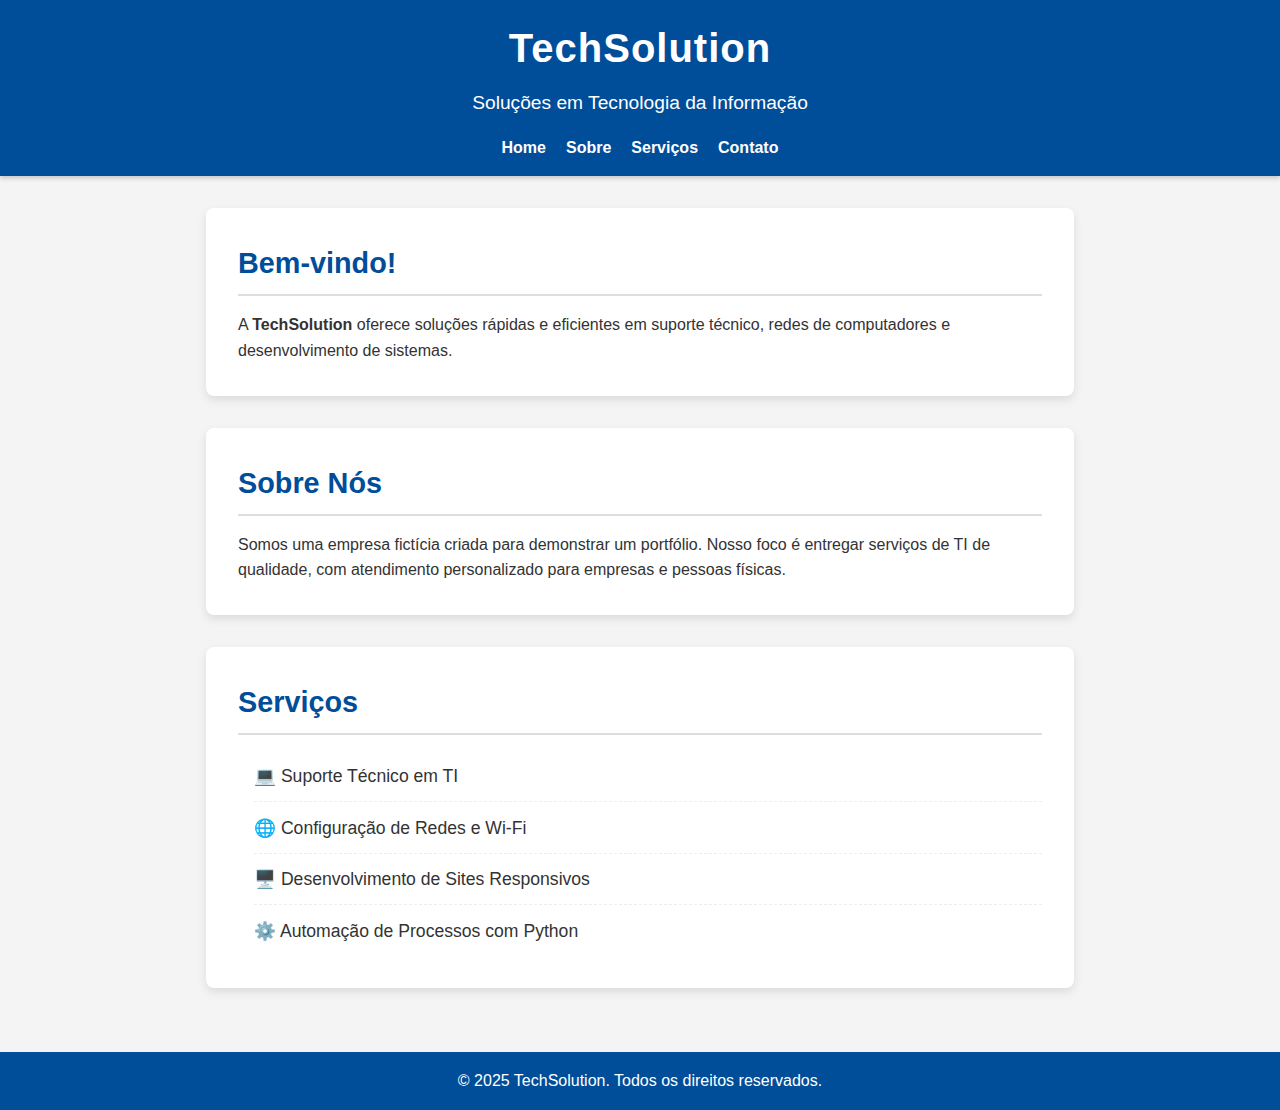
<file: index.html>
<!DOCTYPE html>
<html lang="pt-br">

<head>
    <meta charset="UTF-8">
    <meta name="viewport" content="width=device-width, initial-scale=1.0">
    <title>TechSolution - Soluções em Tecnologia da Informação</title>
    <link rel="stylesheet" href="./src/css/style.css">
</head>

<body>

    <header>
        <h1>TechSolution</h1>
        <p>Soluções em Tecnologia da Informação</p>
        <nav>
            <ul>
                <li><a href="index.html">Home</a></li>
                <li><a href="views/sobre.html">Sobre</a></li>
                <li><a href="views/servicos.html">Serviços</a></li>
                <li><a href="views/contato.html">Contato</a></li>
            </ul>
        </nav>
    </header>

    <main>
        <section id="welcome">
            <h2>Bem-vindo!</h2>
            <p>A <strong>TechSolution</strong> oferece soluções rápidas e eficientes em suporte técnico, redes de
                computadores e desenvolvimento de sistemas.</p>
        </section>

        <section id="about">
            <h2>Sobre Nós</h2>
            <p>Somos uma empresa fictícia criada para demonstrar um portfólio. Nosso foco é entregar serviços de TI de
                qualidade, com atendimento personalizado para empresas e pessoas físicas.</p>
        </section>

        <section id="services">
            <h2>Serviços</h2>
            <ul>
                <li>💻 Suporte Técnico em TI</li>
                <li>🌐 Configuração de Redes e Wi-Fi</li>
                <li>🖥️ Desenvolvimento de Sites Responsivos</li>
                <li>⚙️ Automação de Processos com Python</li>
            </ul>
        </section>
    </main>

    <footer>
        <p>&copy; 2025 TechSolution. Todos os direitos reservados.</p>
    </footer>

</body>

</html>
</file>
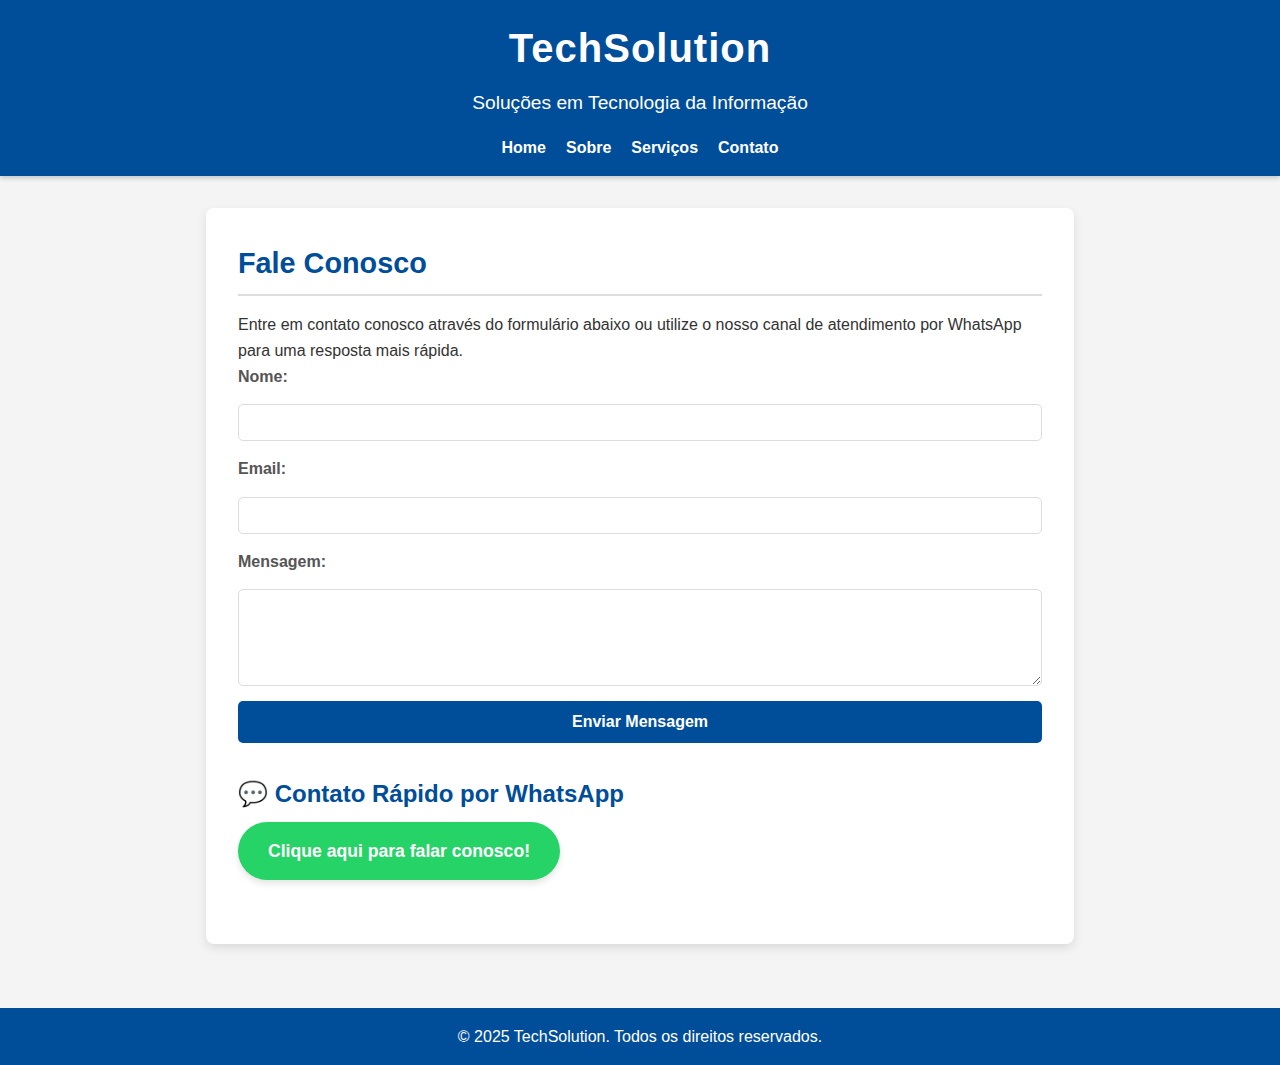
<file: views/contato.html>
<!DOCTYPE html>
<html lang="pt-br">

<head>
    <meta charset="UTF-8">
    <meta name="viewport" content="width=device-width, initial-scale=1.0">
    <title>Contato - TechSolution</title>
    <link rel="stylesheet" href="../src/css/style.css">
</head>

<body>

    <header>
        <h1>TechSolution</h1>
        <p>Soluções em Tecnologia da Informação</p>
        <nav>
            <ul>
                <li><a href="../index.html">Home</a></li>
                <li><a href="sobre.html">Sobre</a></li>
                <li><a href="servicos.html">Serviços</a></li>
                <li><a href="contato.html">Contato</a></li>
            </ul>
        </nav>
    </header>

    <main>
        <section id="contact">
            <h2>Fale Conosco</h2>
            <p>Entre em contato conosco através do formulário abaixo ou utilize o nosso canal de atendimento por
                WhatsApp para uma resposta mais rápida.</p>

            <form id="contact-form">
                <label for="name">Nome:</label>
                <input type="text" id="name" name="name" required>

                <label for="email">Email:</label>
                <input type="email" id="email" name="email" required>

                <label for="message">Mensagem:</label>
                <textarea id="message" name="message" rows="5" required></textarea>

                <button type="submit">Enviar Mensagem</button>
            </form>

            <div class="contact-info">
                <h3>💬 Contato Rápido por WhatsApp</h3>
                <a href="https://wa.me/5511999999999" target="_blank" class="whatsapp-button">
                    Clique aqui para falar conosco!
                </a>
            </div>

        </section>
    </main>

    <footer>
        <p>&copy; 2025 TechSolution. Todos os direitos reservados.</p>
    </footer>
    <script src="../src/scripts/script.js"></script>
</body>

</html>
</file>
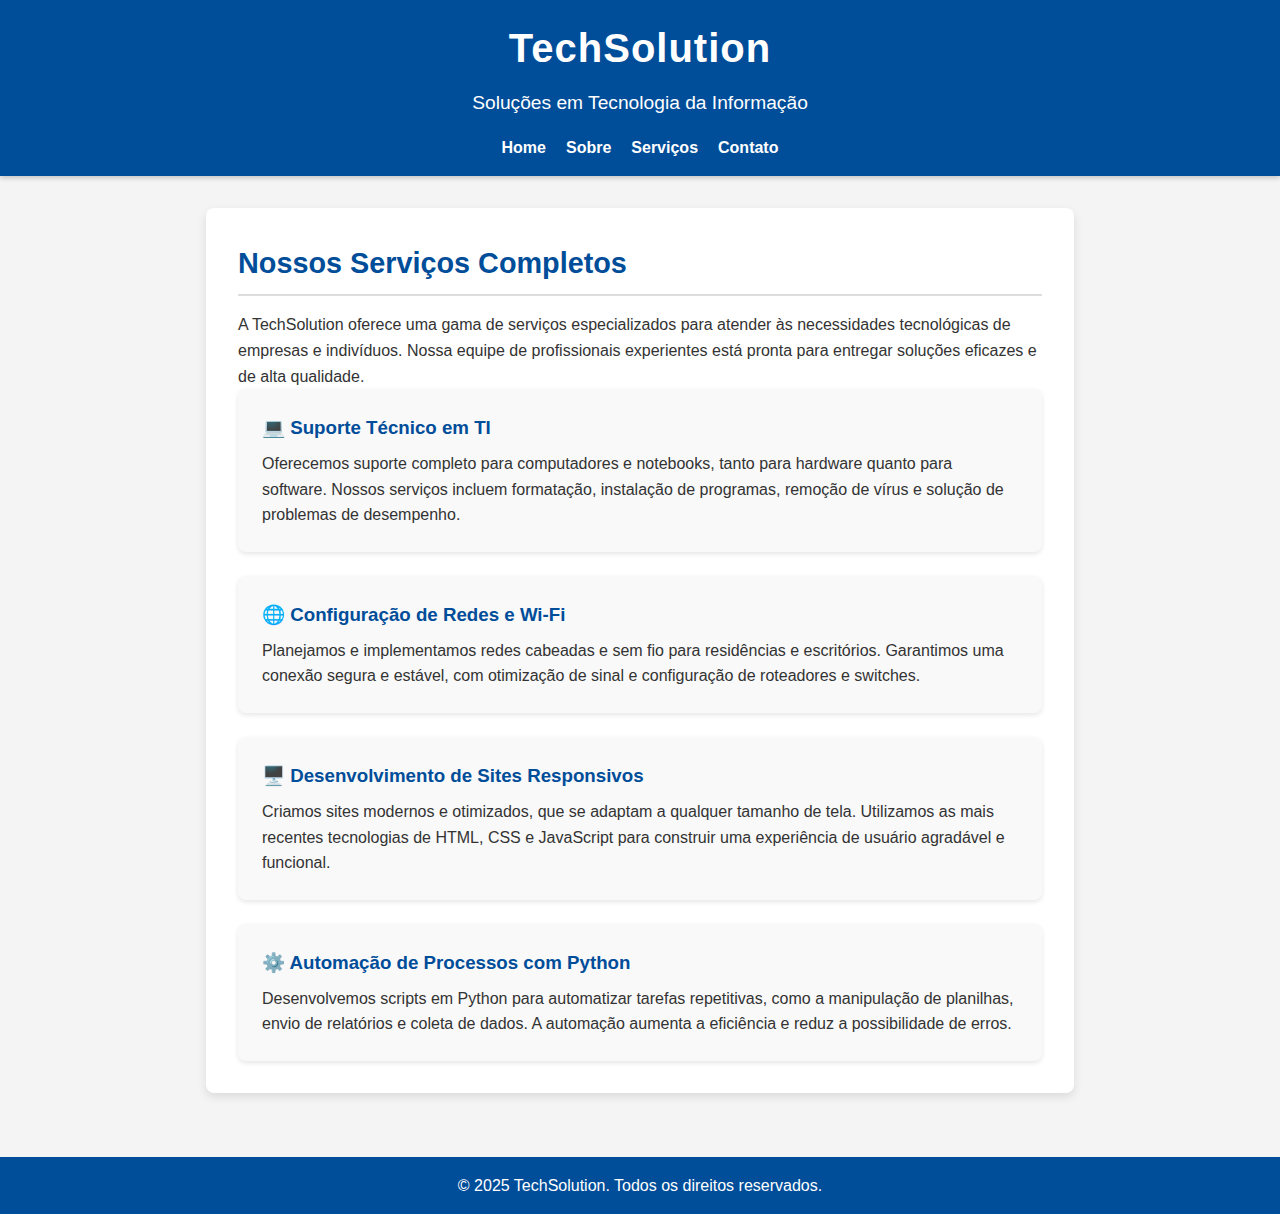
<file: views/servicos.html>
<!DOCTYPE html>
<html lang="pt-br">

<head>
    <meta charset="UTF-8">
    <meta name="viewport" content="width=device-width, initial-scale=1.0">
    <title>Serviços - TechSolution</title>
    <link rel="stylesheet" href="../src/css/style.css">
</head>

<body>

    <header>
        <h1>TechSolution</h1>
        <p>Soluções em Tecnologia da Informação</p>
        <nav>
            <ul>
                <li><a href="../index.html">Home</a></li>
                <li><a href="sobre.html">Sobre</a></li>
                <li><a href="servicos.html">Serviços</a></li>
                <li><a href="contato.html">Contato</a></li>
            </ul>
        </nav>
    </header>

    <main>
        <section id="services-full">
            <h2>Nossos Serviços Completos</h2>
            <p>A TechSolution oferece uma gama de serviços especializados para atender às necessidades tecnológicas de
                empresas e indivíduos. Nossa equipe de profissionais experientes está pronta para entregar soluções
                eficazes e de alta qualidade.</p>

            <div class="service-list">
                <div class="service-item">
                    <h3>💻 Suporte Técnico em TI</h3>
                    <p>Oferecemos suporte completo para computadores e notebooks, tanto para hardware quanto para
                        software. Nossos serviços incluem formatação, instalação de programas, remoção de vírus e
                        solução de problemas de desempenho.</p>
                </div>

                <div class="service-item">
                    <h3>🌐 Configuração de Redes e Wi-Fi</h3>
                    <p>Planejamos e implementamos redes cabeadas e sem fio para residências e escritórios. Garantimos
                        uma conexão segura e estável, com otimização de sinal e configuração de roteadores e switches.
                    </p>
                </div>

                <div class="service-item">
                    <h3>🖥️ Desenvolvimento de Sites Responsivos</h3>
                    <p>Criamos sites modernos e otimizados, que se adaptam a qualquer tamanho de tela. Utilizamos as
                        mais recentes tecnologias de HTML, CSS e JavaScript para construir uma experiência de usuário
                        agradável e funcional.</p>
                </div>

                <div class="service-item">
                    <h3>⚙️ Automação de Processos com Python</h3>
                    <p>Desenvolvemos scripts em Python para automatizar tarefas repetitivas, como a manipulação de
                        planilhas, envio de relatórios e coleta de dados. A automação aumenta a eficiência e reduz a
                        possibilidade de erros.</p>
                </div>
            </div>
        </section>
    </main>

    <footer>
        <p>&copy; 2025 TechSolution. Todos os direitos reservados.</p>
    </footer>

</body>

</html>
</file>
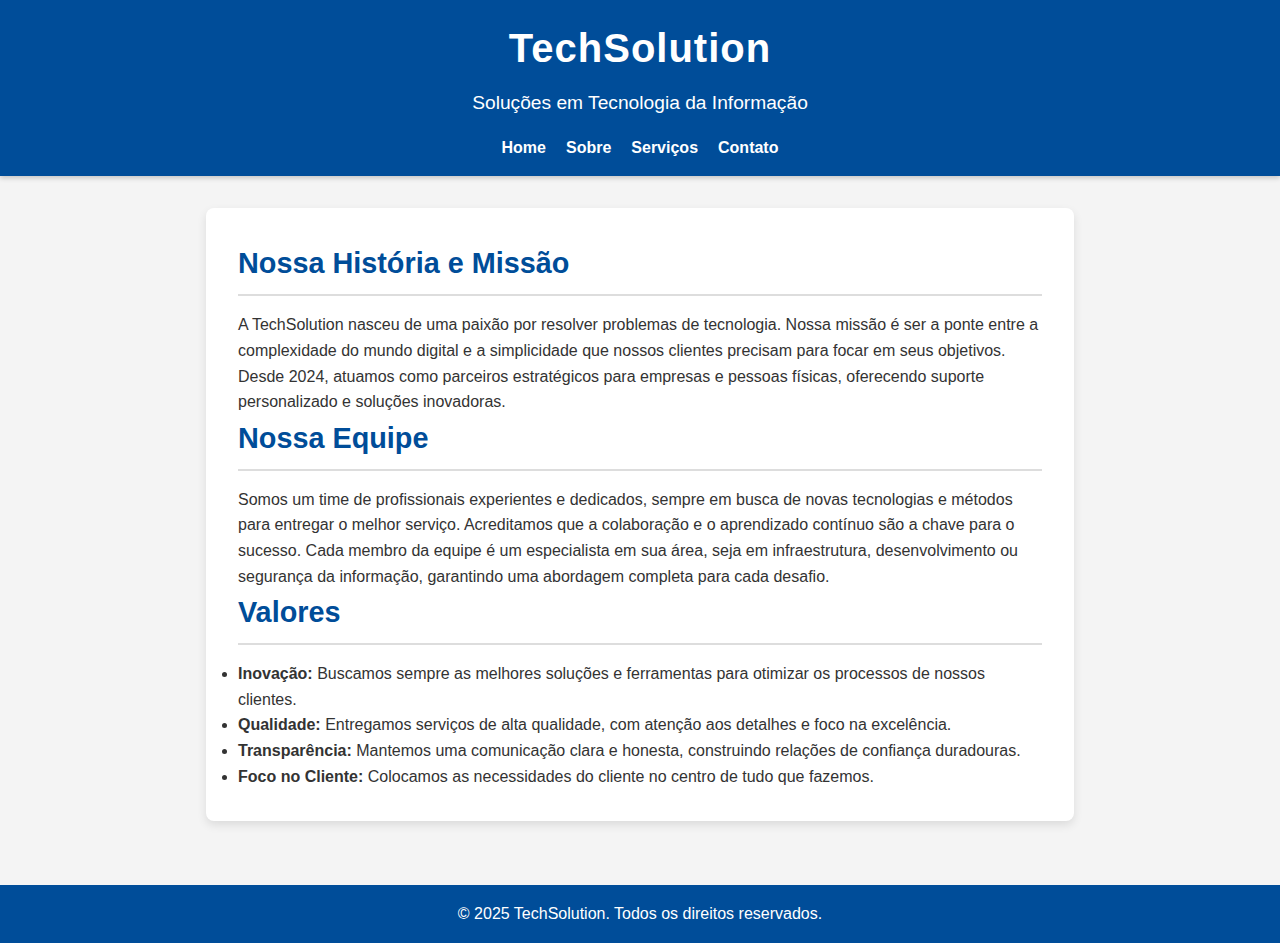
<file: views/sobre.html>
<!DOCTYPE html>
<html lang="pt-br">

<head>
    <meta charset="UTF-8">
    <meta name="viewport" content="width=device-width, initial-scale=1.0">
    <title>Sobre Nós - TechSolution</title>
    <link rel="stylesheet" href="../src/css/style.css">
</head>

<body>

    <header>
        <h1>TechSolution</h1>
        <p>Soluções em Tecnologia da Informação</p>
        <nav>
            <ul>
                <li><a href="../index.html">Home</a></li>
                <li><a href="sobre.html">Sobre</a></li>
                <li><a href="servicos.html">Serviços</a></li>
                <li><a href="contato.html">Contato</a></li>
            </ul>
        </nav>
    </header>

    <main>
        <section id="about-us-full">
            <h2>Nossa História e Missão</h2>
            <p>A TechSolution nasceu de uma paixão por resolver problemas de tecnologia. Nossa missão é ser a ponte
                entre a complexidade do mundo digital e a simplicidade que nossos clientes precisam para focar em seus
                objetivos. Desde 2024, atuamos como parceiros estratégicos para empresas e pessoas físicas, oferecendo
                suporte personalizado e soluções inovadoras.</p>

            <h2>Nossa Equipe</h2>
            <p>Somos um time de profissionais experientes e dedicados, sempre em busca de novas tecnologias e métodos
                para entregar o melhor serviço. Acreditamos que a colaboração e o aprendizado contínuo são a chave para
                o sucesso. Cada membro da equipe é um especialista em sua área, seja em infraestrutura, desenvolvimento
                ou segurança da informação, garantindo uma abordagem completa para cada desafio.</p>

            <h2>Valores</h2>
            <ul>
                <li><strong>Inovação:</strong> Buscamos sempre as melhores soluções e ferramentas para otimizar os
                    processos de nossos clientes.</li>
                <li><strong>Qualidade:</strong> Entregamos serviços de alta qualidade, com atenção aos detalhes e foco
                    na excelência.</li>
                <li><strong>Transparência:</strong> Mantemos uma comunicação clara e honesta, construindo relações de
                    confiança duradouras.</li>
                <li><strong>Foco no Cliente:</strong> Colocamos as necessidades do cliente no centro de tudo que
                    fazemos.</li>
            </ul>
        </section>
    </main>

    <footer>
        <p>&copy; 2025 TechSolution. Todos os direitos reservados.</p>
    </footer>

</body>

</html>
</file>
<file: src/css/style.css>
/* Reset de estilos para remover a formatação padrão do navegador */
* {
    margin: 0;
    padding: 0;
    box-sizing: border-box;
}

/* Estilos globais do corpo da página */
body {
    font-family: 'Segoe UI', Tahoma, Geneva, Verdana, sans-serif;
    line-height: 1.6;
    background-color: #f4f4f4;
    color: #333;
    display: flex;
    flex-direction: column;
    min-height: 100vh;
}

/* Estilo do cabeçalho e menu de navegação */
header {
    background-color: #004d99;
    color: #fff;
    padding: 1rem 0;
    text-align: center;
    box-shadow: 0 2px 5px rgba(0, 0, 0, 0.2);
}

header h1 {
    font-size: 2.5rem;
    letter-spacing: 1px;
}

header p {
    font-size: 1.2rem;
    margin-top: 0.5rem;
}

nav ul {
    list-style: none;
    padding: 0;
    display: flex;
    justify-content: center;
    gap: 20px;
    margin-top: 1rem;
}

nav a {
    color: #fff;
    text-decoration: none;
    font-weight: bold;
    transition: color 0.3s ease-in-out;
}

nav a:hover {
    color: #ffcc00;
    /* Cor amarela para o hover */
}

/* Estilo da seção principal */
main {
    max-width: 900px;
    margin: 2rem auto;
    padding: 0 1rem;
    flex-grow: 1;
    /* Permite que o conteúdo principal ocupe o espaço disponível */
}

/* Estilo das caixas de conteúdo (seções) */
section {
    background-color: #fff;
    padding: 2rem;
    margin-bottom: 2rem;
    border-radius: 8px;
    box-shadow: 0 4px 10px rgba(0, 0, 0, 0.1);
}

section h2 {
    color: #004d99;
    margin-bottom: 1rem;
    font-size: 1.8rem;
    border-bottom: 2px solid #ddd;
    padding-bottom: 0.5rem;
}

#services ul {
    list-style-type: none;
    padding-left: 1rem;
}

#services li {
    padding: 0.7rem 0;
    font-size: 1.1rem;
    border-bottom: 1px dashed #eee;
}

#services li:last-child {
    border-bottom: none;
}

/* Estilo do rodapé */
footer {
    background-color: #004d99;
    color: #fff;
    text-align: center;
    padding: 1rem 0;
    margin-top: auto;
    /* Empurra o rodapé para o final da página */
}

/* Media Queries para Responsividade */
@media (max-width: 768px) {
    header h1 {
        font-size: 2rem;
    }

    header p {
        font-size: 1rem;
    }

    nav ul {
        flex-direction: column;
        gap: 10px;
    }
}

/* Estilo específico para a lista de serviços */
.service-list {
    display: flex;
    flex-direction: column;
    gap: 1.5rem;
}

.service-item {
    background-color: #f9f9f9;
    padding: 1.5rem;
    border-radius: 8px;
    box-shadow: 0 2px 5px rgba(0, 0, 0, 0.1);
}

.service-item h3 {
    color: #004d99;
    margin-bottom: 0.5rem;
}

/* Estilo para a seção de contato */
#contact .contact-info {
    margin-bottom: 2rem;
}

#contact h3 {
    color: #004d99;
    font-size: 1.5rem;
    margin-bottom: 0.5rem;
    display: flex;
    align-items: center;
    gap: 10px;
}

/* Estilo para o botão do WhatsApp */
.whatsapp-button {
    display: inline-block;
    background-color: #25D366;
    color: #fff;
    padding: 15px 30px;
    text-decoration: none;
    border-radius: 50px;
    font-weight: bold;
    font-size: 1.1rem;
    transition: background-color 0.3s ease-in-out;
    box-shadow: 0 4px 6px rgba(0, 0, 0, 0.1);
}

.whatsapp-button:hover {
    background-color: #1DA851;
}

/* Estilo do formulário de contato */
#contact-form {
    display: flex;
    flex-direction: column;
    gap: 15px;
    margin-bottom: 2rem;
}

#contact-form label {
    font-weight: bold;
    color: #555;
}

#contact-form input,
#contact-form textarea {
    padding: 10px;
    border: 1px solid #ddd;
    border-radius: 5px;
    width: 100%;
}

#contact-form textarea {
    resize: vertical;
    /* Permite redimensionar apenas verticalmente */
}

#contact-form button {
    background-color: #004d99;
    color: #fff;
    border: none;
    padding: 12px 20px;
    border-radius: 5px;
    cursor: pointer;
    font-size: 1rem;
    font-weight: bold;
    transition: background-color 0.3s ease;
}

#contact-form button:hover {
    background-color: #003366;
}
</file>
